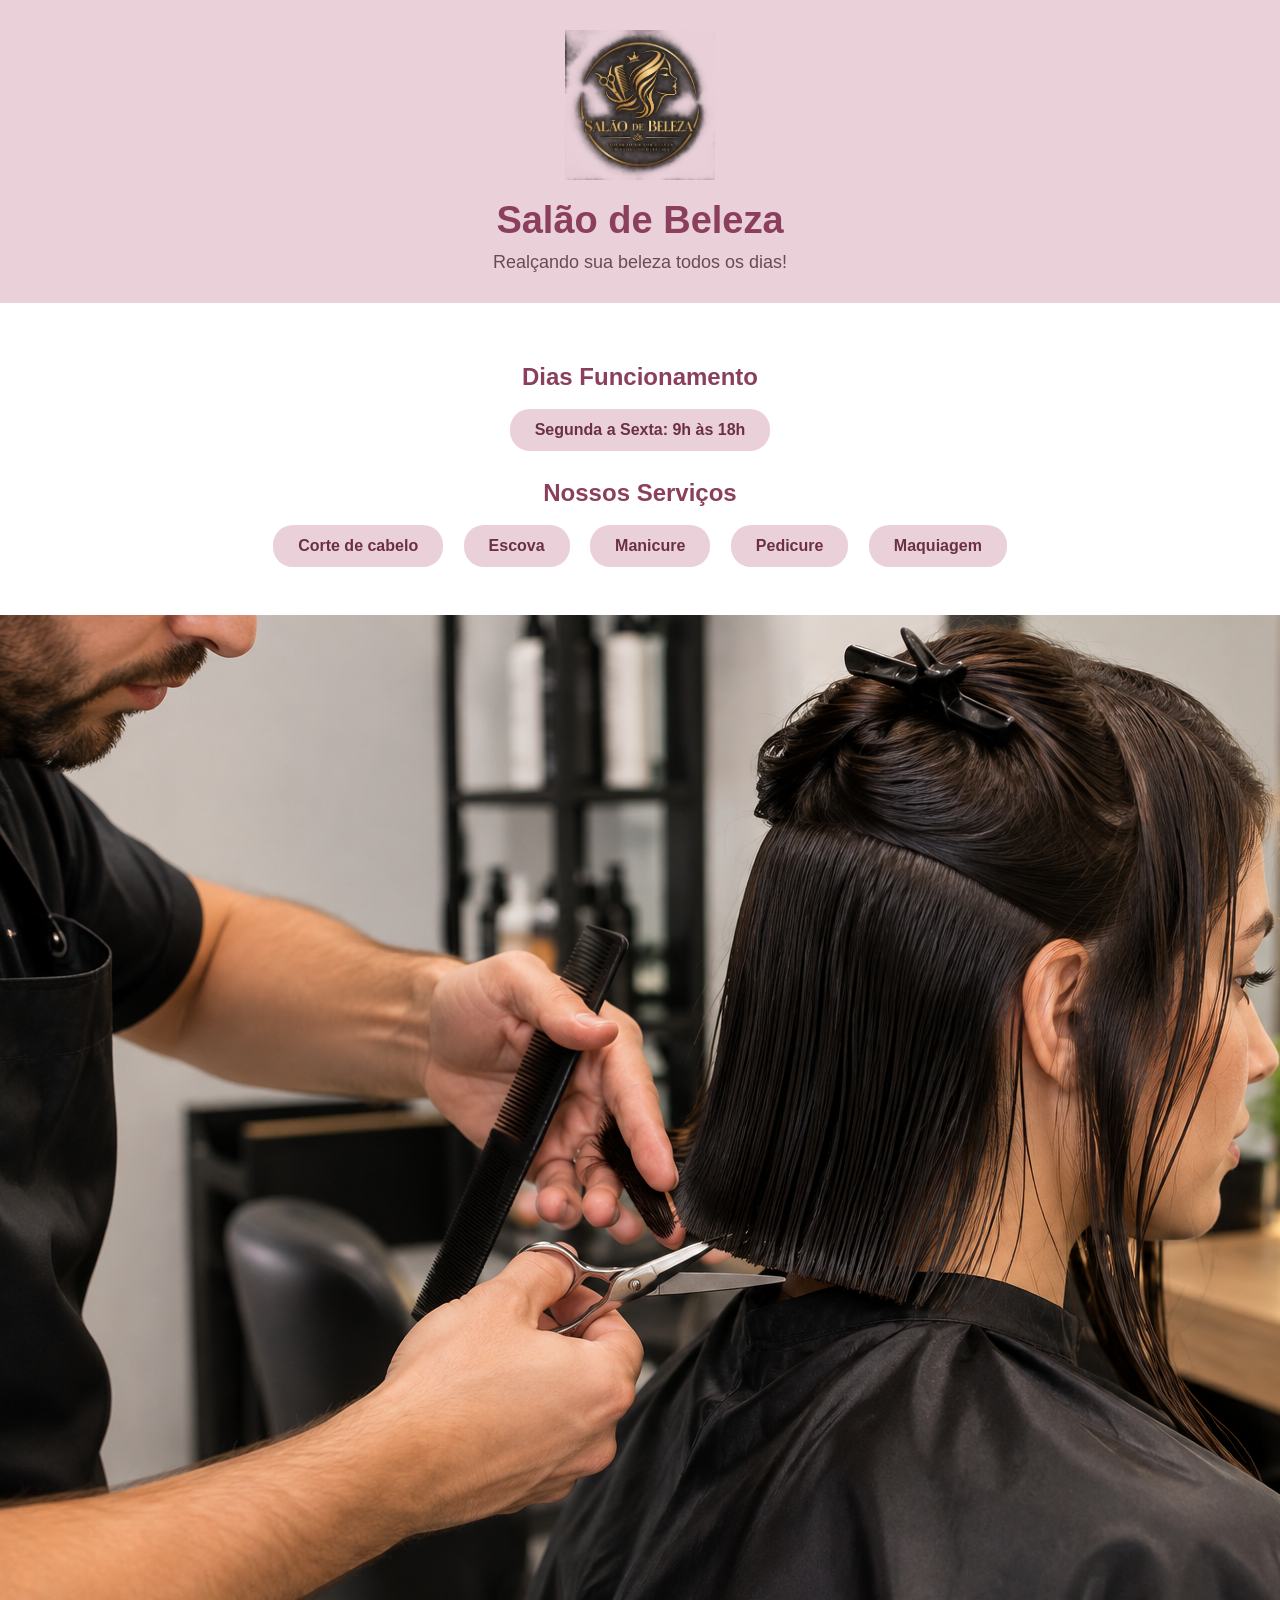
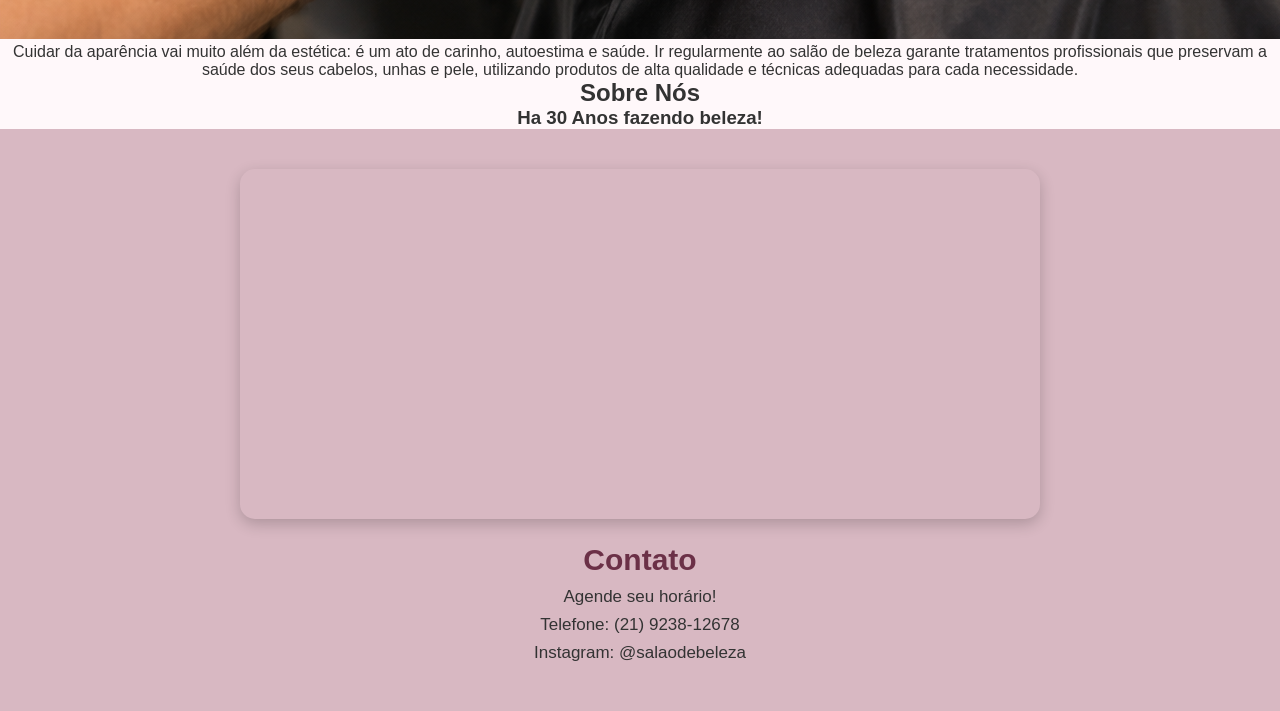
<file: index.html>
<!DOCTYPE html>
<html>

<head>
    <meta charset="UTF-8">
    <title>Salão de Beleza</title>
    <link rel="stylesheet" href="style.css">
</head>

<body>

    <!-- APRESENTAÇÃO -->
    <div class="apresentacao">

        <img src="12.png" alt="Logo do salão">

        <h1>Salão de Beleza</h1>

        <p>Realçando sua beleza todos os dias!</p>

    </div>


    <!-- SERVIÇOS -->
    <div class="servicos">

        <h2> Dias Funcionamento</h2>
           <p> Segunda a Sexta: 9h às 18h</p>


        <h2>Nossos Serviços</h2>

        <p>Corte de cabelo</p>
        <p>Escova</p>
        <p>Manicure</p>
        <p>Pedicure</p>
        <p>Maquiagem</p>

    </div>


    
    
    <!-- SOBRE NÓS -->
    <div class="Sobre nos">


     <img src="13.png" alt="Foto do salão">
          
          
     <p>
          Cuidar da aparência vai muito além da estética: é um ato de carinho, autoestima e saúde. Ir regularmente ao salão de beleza garante tratamentos profissionais que preservam a saúde dos seus cabelos, unhas e pele, utilizando produtos de alta qualidade e técnicas adequadas para cada necessidade.
     </p>
        <h2>Sobre Nós</h2>





    <h3> Ha 30 Anos fazendo beleza!</h3>




</div>
    <!-- CONTATO -->
    <div class="contato">

        <iframe
    src="https://www.google.com/maps?q=Duque%20de%20Caxias%20RJ&output=embed"
    width="600"
    height="450"
    style="border:0;"
    allowfullscreen=""
    loading="lazy">
</iframe>

        <h2>Contato</h2>

        <p>Agende seu horário!</p>

        <p>Telefone: (21) 9238-12678</p>

        <p>Instagram: @salaodebeleza</p>

    </div>

</body>

</html>
</file>
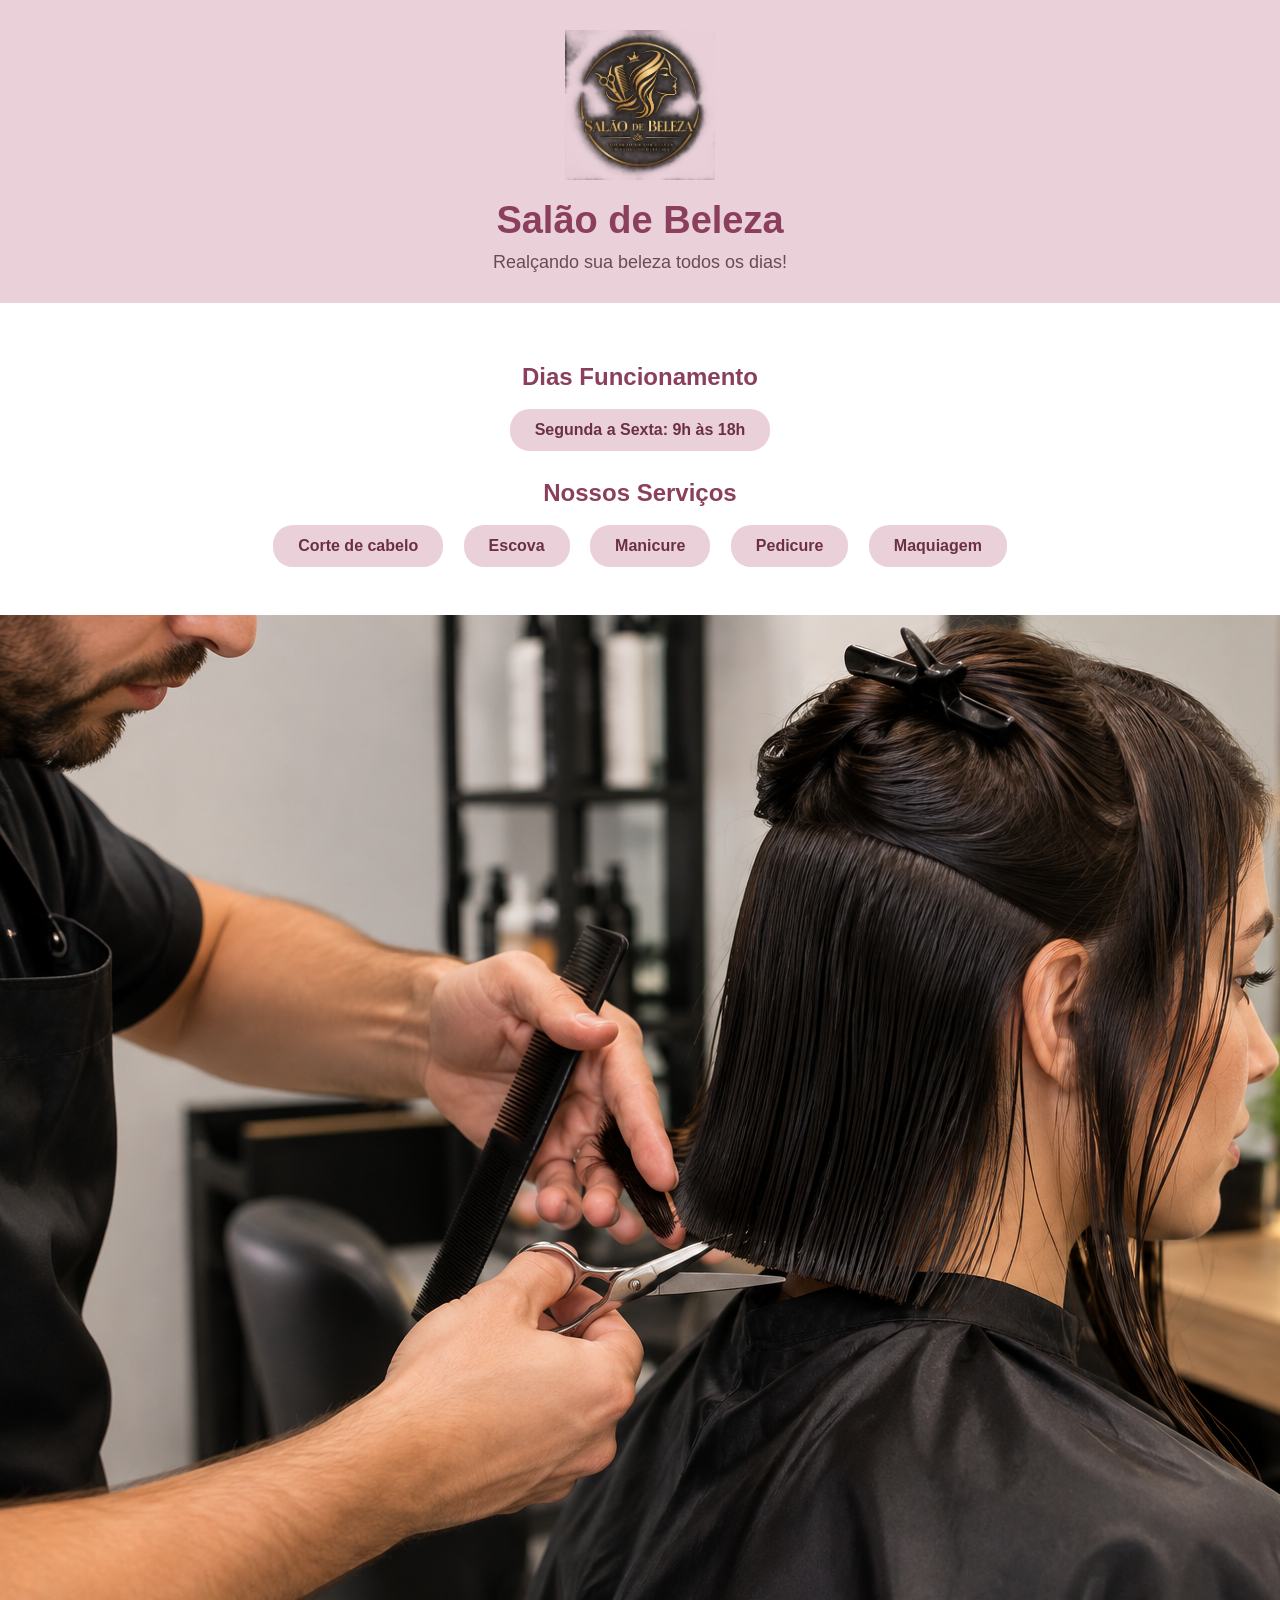
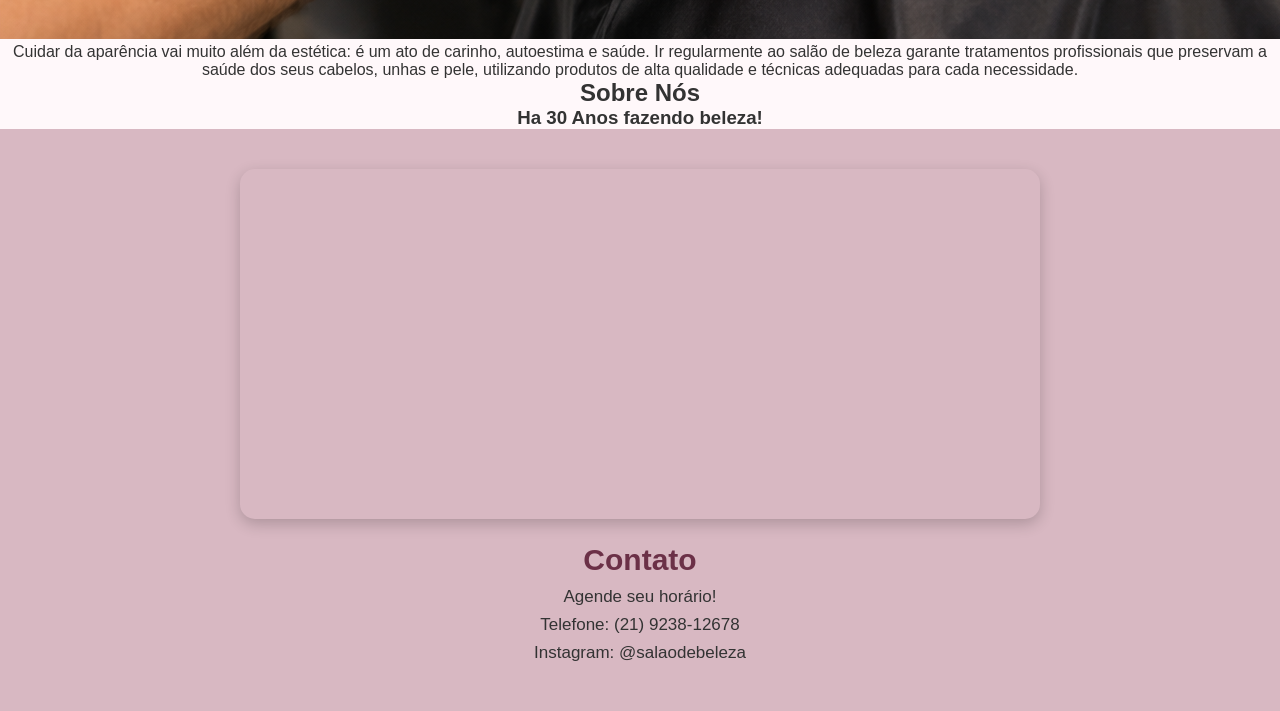
<file: projeto Salão de Beleza.html>
<!DOCTYPE html>
<html>

<head>
    <meta charset="UTF-8">
    <title>Salão de Beleza</title>
    <link rel="stylesheet" href=style.css>
</head>

<body>

    <!-- APRESENTAÇÃO -->
    <div class="apresentacao">

        <img src="12.png" alt="Logo do salão">

        <h1>Salão de Beleza</h1>

        <p>Realçando sua beleza todos os dias!</p>

    </div>


    <!-- SERVIÇOS -->
    <div class="servicos">

        <h2> Dias Funcionamento</h2>
           <p> Segunda a Sexta: 9h às 18h</p>


        <h2>Nossos Serviços</h2>

        <p>Corte de cabelo</p>
        <p>Escova</p>
        <p>Manicure</p>
        <p>Pedicure</p>
        <p>Maquiagem</p>

    </div>


    
    
    <!-- SOBRE NÓS -->
    <div class="Sobre nos">


     <img src= 13.png  alt="Foto do salão">
          
          
     <p>
          Cuidar da aparência vai muito além da estética: é um ato de carinho, autoestima e saúde. Ir regularmente ao salão de beleza garante tratamentos profissionais que preservam a saúde dos seus cabelos, unhas e pele, utilizando produtos de alta qualidade e técnicas adequadas para cada necessidade.
     </p>
        <h2>Sobre Nós</h2>





    <h3> Ha 30 Anos fazendo beleza!</h3>




</div>
    <!-- CONTATO -->
    <div class="contato">

        <iframe
    src="https://www.google.com/maps?q=Duque%20de%20Caxias%20RJ&output=embed"
    width="600"
    height="450"
    style="border:0;"
    allowfullscreen=""
    loading="lazy">
</iframe>

        <h2>Contato</h2>

        <p>Agende seu horário!</p>

        <p>Telefone: (21) 9238-12678</p>

        <p>Instagram: @salaodebeleza</p>

    </div>

</body>

</html>
</file>
<file: style.css>
* {
    margin: 0;
    padding: 0;
    box-sizing: border-box;
}

body {
    font-family: Arial, sans-serif;
    background-color: #fff8fa;
    color: #333;
    text-align: center;
}

/* APRESENTAÇÃO */
.apresentacao {
    background: #ead1d9;
    padding: 30px;
}

.apresentacao img {
    width: 150px;
    height: 150px;
    object-fit: contain;
    margin-bottom: 15px;
}

.apresentacao h1 {
    color: #8b3f5c;
    font-size: 38px;
    margin-bottom: 10px;
}

.apresentacao p {
    font-size: 18px;
    color: #6b4a55;
}


/* SERVIÇOS */
.servicos {
    background-color: #fff;
    padding: 40px 20px;
}

.servicos h2 {
    color: #8b3f5c;
    margin: 20px 0 10px;
}

.servicos p {
    display: inline-block;
    background-color: #ead1d9;
    color: #6b3047;
    padding: 12px 25px;
    margin: 8px;
    border-radius: 20px;
    font-weight: bold;
}


/* SOBRE NÓS */

 
 
 
 .sobre {
    background-color: #fff8fa;
    padding: 40px 20px;
    text-align: center;
}

.sobre h2 {
    color: #8b3f5c;
    margin-bottom: 20px;
}

.sobre img {
    width: 600px;
    max-width: 100%;
    display: block;
    margin: 0 auto 20px;
}

.sobre p {
    max-width: 700px;
    margin: 0 auto;
    text-align: center;
    line-height: 1.6;
    font-size: 30px;
}

/* CONTATO */
.contato {
    background-color: #d8b8c2;
    padding: 40px 20px;
}

.contato h2 {
    color: #6b3047;
    font-size: 30px;
    margin: 20px 0 10px;
}

.contato p {
    margin: 8px;
    font-size: 17px;
}

.contato iframe {
    width: 80%;
    max-width: 800px;
    height: 350px;
    border: 0;
    border-radius: 15px;
    box-shadow: 0 5px 15px rgba(0, 0, 0, 0.2);
}


/* CELULAR */
@media (max-width: 600px) {

    .apresentacao h1 {
        font-size: 28px;
    }

    .servicos p {
        display: block;
        margin: 10px auto;
        max-width: 250px;
    }

    .contato iframe {
        width: 100%;
        height: 300px;
    }
}
</file>
